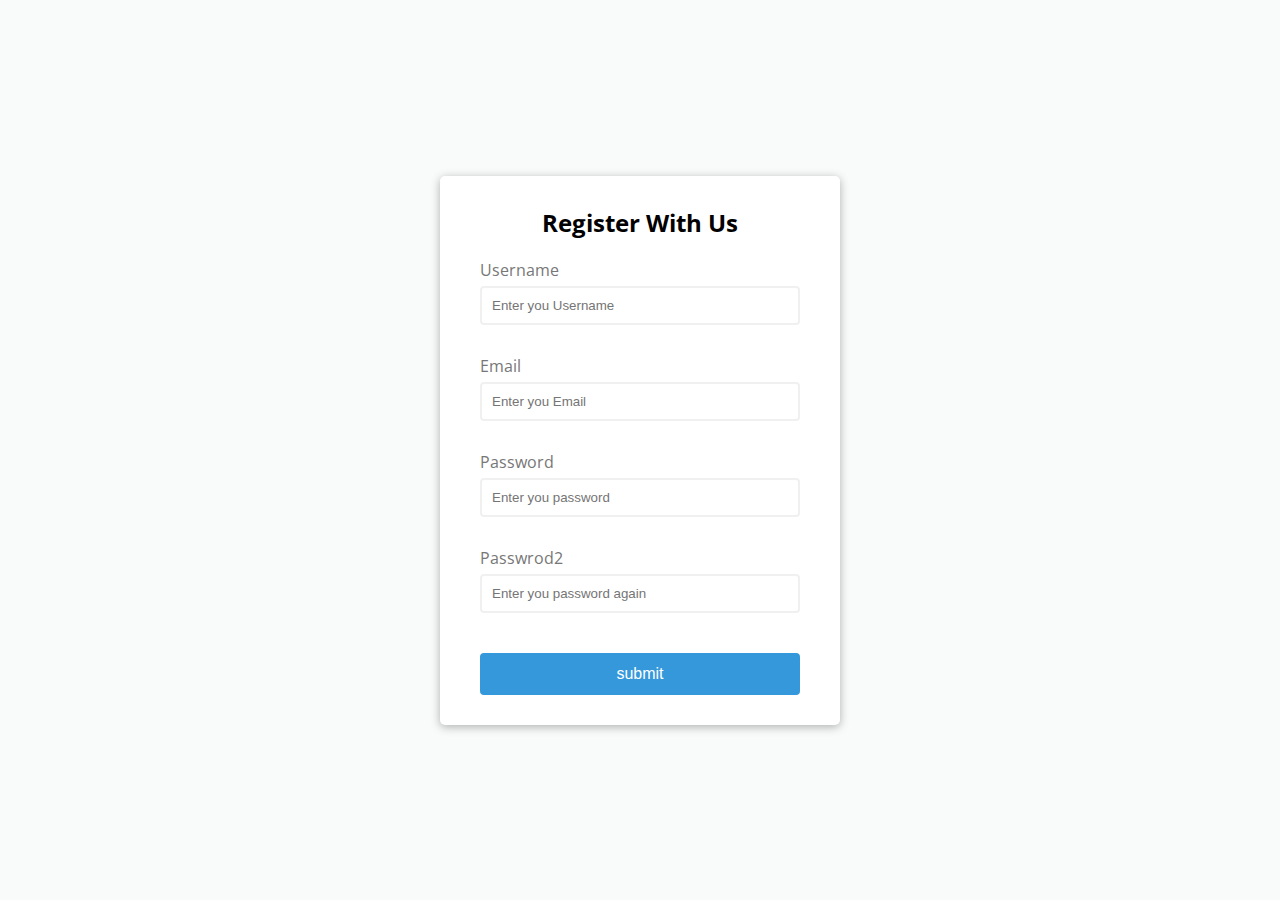
<file: form-validation/index.html>
<!DOCTYPE html>
<html lang="en">
   <head>
      <meta charset="UTF-8" />
      <meta name="viewport" content="width=device-width, initial-scale=1.0" />
      <link rel="stylesheet" href="style.css" />
      <title>Form Validator</title>
   </head>
   <body>
      <div class="container">
         <form id="form" class="form">
            <h2>Register With Us</h2>
            <div class="form-control">
               <label for="username">Username</label>
               <input type="text" id="username" placeholder="Enter you Username" />
               <small>error message</small>
            </div>
            <div class="form-control">
               <label for="email">Email</label>
               <input type="text" id="email" placeholder="Enter you Email" />
               <small>error message</small>
            </div>
            <div class="form-control">
               <label for="password">Password</label>
               <input type="password" id="password" placeholder="Enter you password" />
               <small>error message</small>
            </div>
            <div class="form-control">
               <label for="password2">Passwrod2</label>
               <input type="text" id="password2" placeholder="Enter you password again" />
               <small>error message</small>
            </div>
            <button type="submit">submit</button>
         </form>
      </div>
      <script src="script.js"></script>
   </body>
</html>
</file>
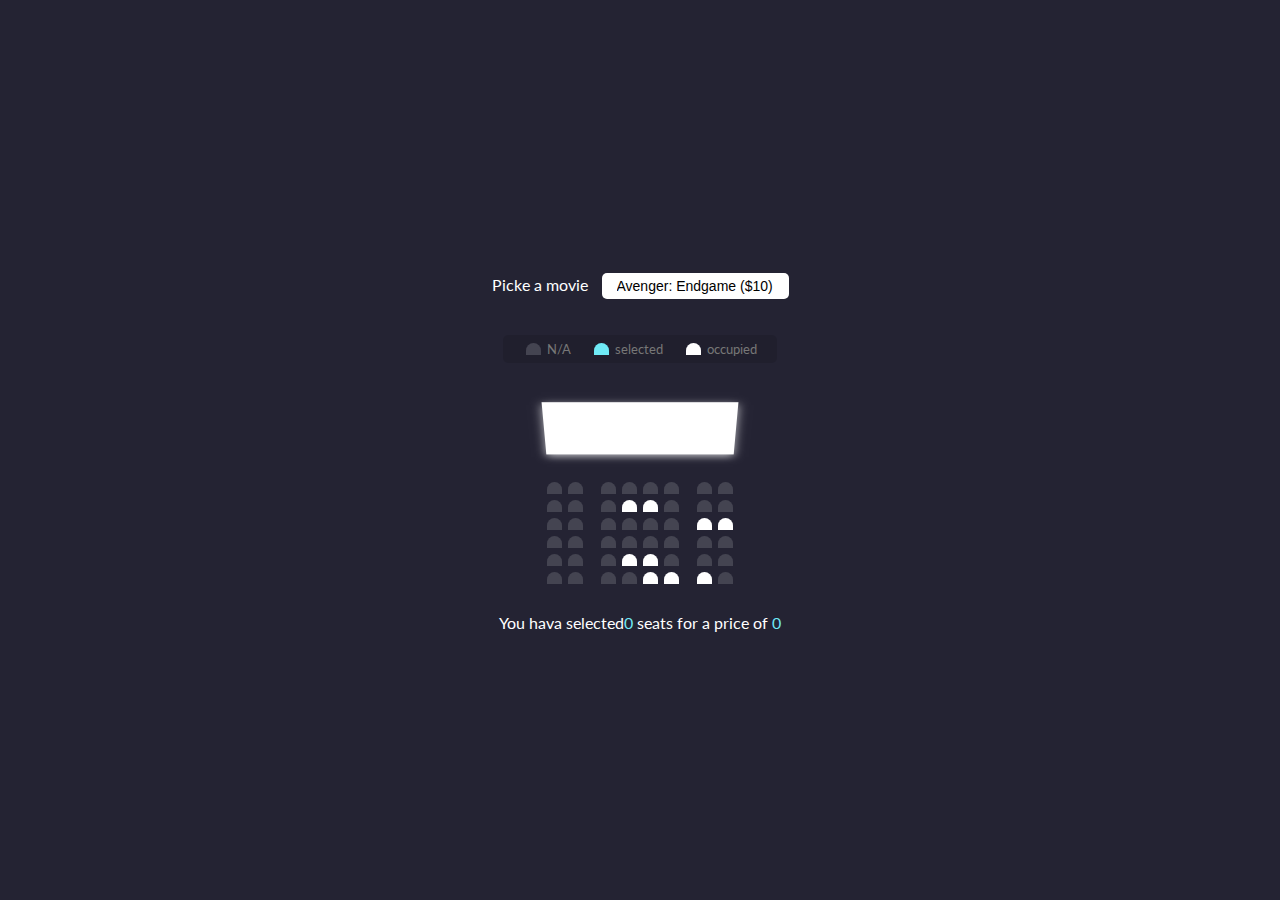
<file: Movie-seat-booking/index.html>
<!DOCTYPE html>
<html lang="en">
   <head>
      <meta charset="UTF-8" />
      <meta name="viewport" content="width=device-width, initial-scale=1.0" />
      <link rel="stylesheet" href="style.css" />
      <title>Movie seat booking</title>
   </head>
   <body>
      <div class="movie-container">
         <label>Picke a movie</label>
         <select id="movie">
            <option value="10">Avenger: Endgame ($10)</option>
            <option value="12">Joker ($12)</option>
            <option value="8">Toy Story 4 ($8)</option>
            <option value="9">The Lion King ($9)</option>
         </select>
      </div>
      <ul class="showcase">
         <li>
            <div class="seat"></div>
            <small>N/A</small>
         </li>
         <li>
            <div class="seat selected"></div>
            <small>selected</small>
         </li>
         <li>
            <div class="seat occupied"></div>
            <small>occupied</small>
         </li>
      </ul>

      <div class="container">
         <div class="screen"></div>
         <div class="row">
            <div class="seat"></div>
            <div class="seat"></div>
            <div class="seat"></div>
            <div class="seat"></div>
            <div class="seat"></div>
            <div class="seat"></div>
            <div class="seat"></div>
            <div class="seat"></div>
         </div>
         <div class="row">
            <div class="seat"></div>
            <div class="seat"></div>
            <div class="seat"></div>
            <div class="seat occupied"></div>
            <div class="seat occupied"></div>
            <div class="seat"></div>
            <div class="seat"></div>
            <div class="seat"></div>
         </div>
         <div class="row">
            <div class="seat"></div>
            <div class="seat"></div>
            <div class="seat"></div>
            <div class="seat"></div>
            <div class="seat"></div>
            <div class="seat"></div>
            <div class="seat occupied"></div>
            <div class="seat occupied"></div>
         </div>
         <div class="row">
            <div class="seat"></div>
            <div class="seat"></div>
            <div class="seat"></div>
            <div class="seat"></div>
            <div class="seat"></div>
            <div class="seat"></div>
            <div class="seat"></div>
            <div class="seat"></div>
         </div>
         <div class="row">
            <div class="seat"></div>
            <div class="seat"></div>
            <div class="seat"></div>
            <div class="seat occupied"></div>
            <div class="seat occupied"></div>
            <div class="seat"></div>
            <div class="seat"></div>
            <div class="seat"></div>
         </div>
         <div class="row">
            <div class="seat"></div>
            <div class="seat"></div>
            <div class="seat"></div>
            <div class="seat"></div>
            <div class="seat occupied"></div>
            <div class="seat occupied"></div>
            <div class="seat occupied"></div>
            <div class="seat"></div>
         </div>
      </div>
      <p class="text">You hava selected<span id="count">0</span> seats for a price of <span id="total">0</span></p>
      <script src="script.js"></script>
   </body>
</html>
</file>
<file: form-validation/style.css>
@import url("https://fonts.googleapis.com/css2?family=Open+Sans&display=swap");

:root {
   --success-color: #2ecc71;
   --error-color: #e94c09;
}

* {
   box-sizing: border-box;
}

body {
   background-color: #f9fbfb;
   font-family: "Open Sans", sans-serif;
   display: flex;
   align-items: center;
   justify-content: center;
   min-height: 100vh;
   margin: 0;
}

.container {
   background-color: #fff;
   border-radius: 5px;
   box-shadow: 0 2px 10px rgba(0, 0, 0, 0.3);
   width: 400px;
}
h2 {
   text-align: center;
   margin: 0 0 20px;
}
.form {
   padding: 30px 40px;
}

.form-control {
   margin-bottom: 10px;
   padding-bottom: 20px;
   position: relative;
}

.form-control label {
   color: #777;
   display: block;
   margin-bottom: 5px;
}

.form-control input {
   border: 2px solid #f0f0f0;
   border-radius: 4px;
   display: block;
   width: 100%;
   padding: 10px;
}

.form-control input:focus {
   outline: 0;
   border-color: #777;
}

.form-control.success input {
   border-color: var(--success-color);
}

.form-control.error input {
   border-color: var(--error-color);
}

.form-control small {
   color: var(--error-color);
   position: absolute;
   bottom: 0;
   left: 0;
   visibility: hidden;
}

.form-control.error small {
   visibility: visible;
}

.form button {
   cursor: pointer;
   background: #3498db;
   border: 2px solid #3498db;
   border-radius: 4px;
   display: block;
   color: #fff;
   width: 100%;
   font-size: 16px;
   margin-top: 20px;
   padding: 10px;
}
</file>
<file: Movie-seat-booking/style.css>
@import url("https://fonts.googleapis.com/css2?family=Lato&display=swap");

* {
   box-sizing: border-box;
}

body {
   background: #242333;
   color: #fff;
   display: flex;
   flex-direction: column;
   justify-content: center;
   align-items: center;
   min-height: 100vh;
   margin: 0;
   font-family: "Lato", sans-serif;
}

.movie-container {
   margin: 20px 0;
}

.movie-container select {
   background: #fff;
   border: 0;
   border-radius: 5px;
   font-size: 14px;
   padding: 5px 15px;
   margin-left: 10px;
   appearance: none;
}

.container {
   perspective: 1000px;
   margin-bottom: 10px;
}

.seat {
   background: #444451;
   height: 12px;
   width: 15px;
   margin: 3px;
   border-top-left-radius: 10px;
   border-top-right-radius: 10px;
}

.seat.selected {
   background: #6feaf6;
}

.seat.occupied {
   background: #fff;
}

.seat:nth-of-type(2) {
   margin-right: 15px;
}

.seat:nth-last-of-type(2) {
   margin-left: 15px;
}
.row {
   display: flex;
}

.seat:not(.occupied):hover {
   cursor: pointer;
   transform: scale(1.2);
}

.showcase .seat:not(.occupied):hover {
   cursor: pointer;
   transform: scale(1);
}

.showcase {
   background: rgba(0, 0, 0, 0.1);
   padding: 5px 10px;
   border-radius: 5px;
   color: #777;
   list-style-type: none;
   display: flex;
   justify-content: space-between;
}

.showcase li {
   display: flex;
   margin: 0 10px;
   align-items: center;
   justify-content: center;
   gap: 3px;
}

.screen {
   background: #fff;
   height: 70px;
   width: 100%;
   margin: 15px 0;
   transform: rotateX(-45deg);
   box-shadow: 0 3px 10px rgba(255, 255, 255, 0.7);
}

p.text span {
   color: #6feaf6;
}
</file>
